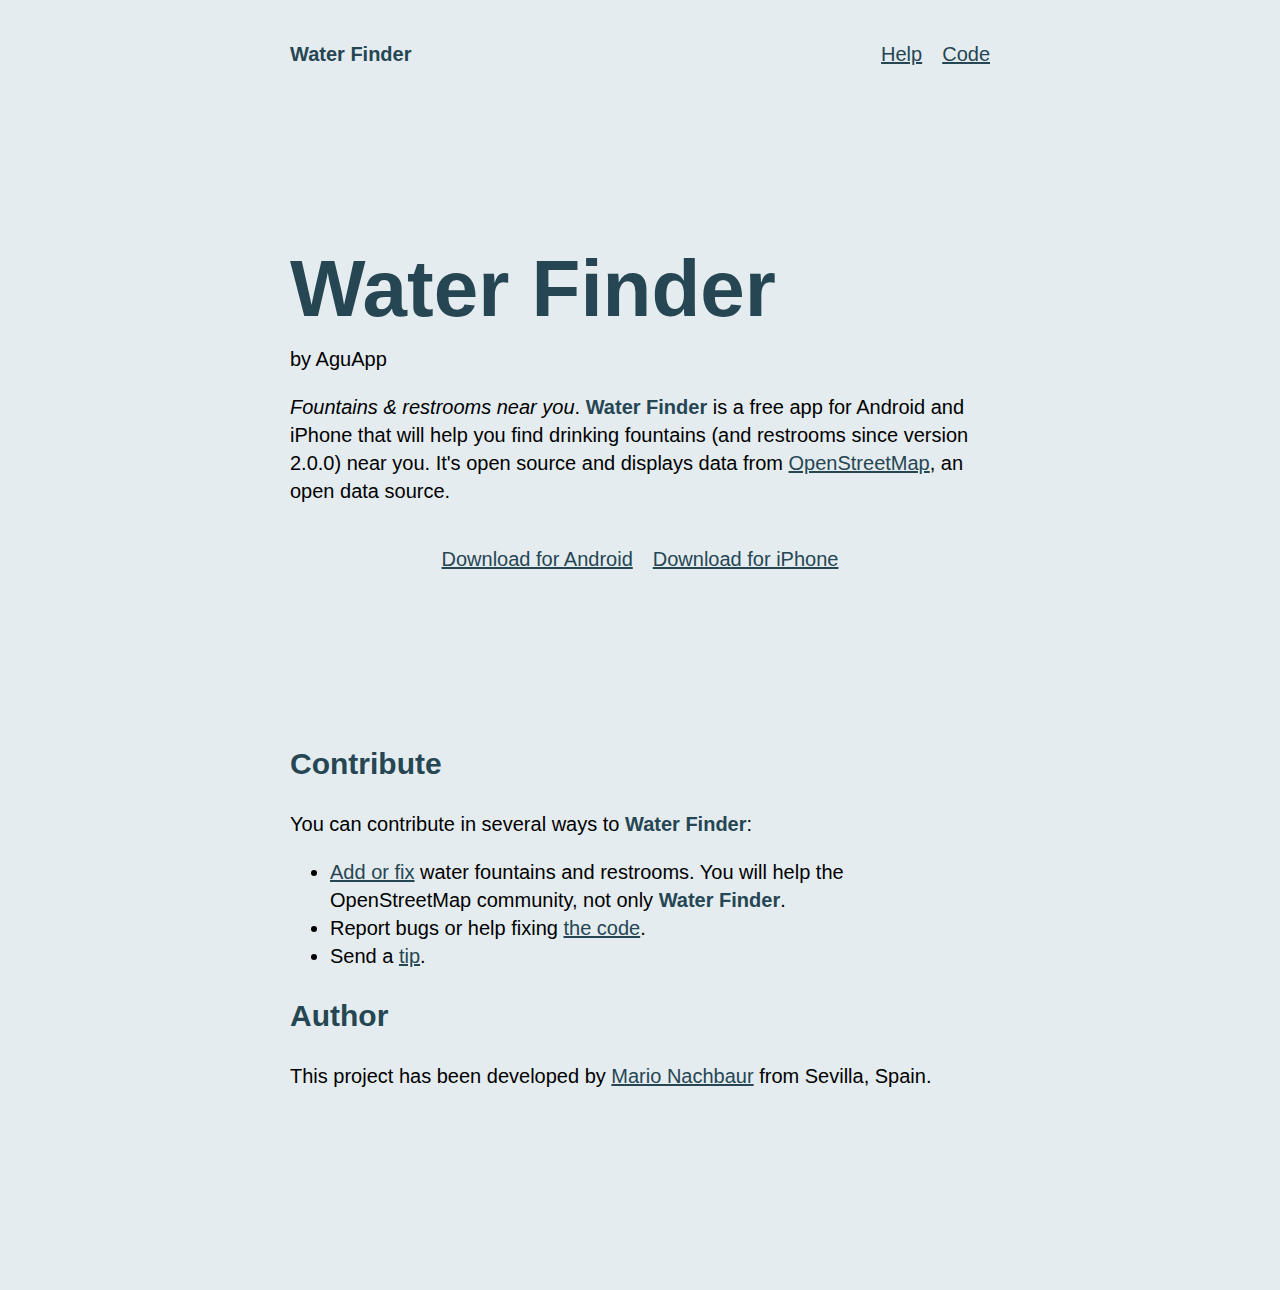
<file: index.html>
<!DOCTYPE html>
<html lang=en-GB>

<head>
  <meta charset=utf-8>
  <meta name=viewport content="width=device-width, initial-scale=1.0">
  <title>Water Finder &mdash; Fountains & restrooms near you</title>
  <link rel=canonical href=https://aguapp.nachbaur.dev>
  <link href=/assets/icon.png rel=icon>
  <link rel=stylesheet href=/style.css>
  <meta name=author content="Mario Nachbaur Riscos">
  <meta name=keywords content="Fountains, Water, Map, City, Restrooms">
  <meta name=description content="Water Finder is a free app that will help you find fountains and restrooms near you.">
  <meta property=og:title content="Water Finder, fountains & restrooms near you">
  <meta property=og:image content=https://aguapp.nachbaur.dev/assets/icon.png>
  <meta property=og:description content="Water Finder is a free app that will help you find fountains and restrooms near you.">
</head>

<body>
  <nav class="wrapper">
    <a href=/ class=main>Water Finder</a>
    <div class=spacer></div>
    <a href=/help>Help</a>
    <a href=/help/code>Code</a>
  </nav>
  <main class=wrapper>
    <header class=main>
      <h1>Water Finder</h1>
      <span>by AguApp</span>
      <p>
        <em>Fountains & restrooms near you</em>.
        <strong>Water Finder</strong> is a free app for Android and iPhone
        that will help you find drinking fountains (and restrooms since version
        2.0.0) near you. It's open source and displays data from
        <a href=https://openstreetmap.org target=_blank>OpenStreetMap</a>, an
        open data source.
      </p>
      <div class=downloads>
        <a href="https://play.google.com/store/apps/details?id=mn.openlocations" target=_blank>
          Download for Android
        </a>
        <a href=https://apps.apple.com/app/id6447196147 target=_blank>
          Download for iPhone
        </a>
      </div>
    </header>
    <h2 id=contribute>Contribute</h2>
    <p>
      You can contribute in several ways to <strong>Water Finder</strong>:
    </p>
    <ul>
      <li>
        <a href=/help/fix>Add or fix</a>
        water fountains and restrooms. You will help the OpenStreetMap
        community, not only <strong>Water Finder</strong>.
      </li>
      <li>
        Report bugs or help fixing <a href=/help/code>the code</a>.
      </li>
      <li>
        Send a
        <a href="https://mario.nachbaur.dev/tips?app=AguApp&ref=AguApp" target=_blank>tip</a>.
      </li>
    </ul>
    <h2>Author</h2>
    <p>
      This project has been developed by
      <a href="https://mario.nachbaur.dev?ref=AguApp" target=_blank>Mario Nachbaur</a>
      from Sevilla, Spain.
    </p>
  </main>
</body>

</html>
</file>
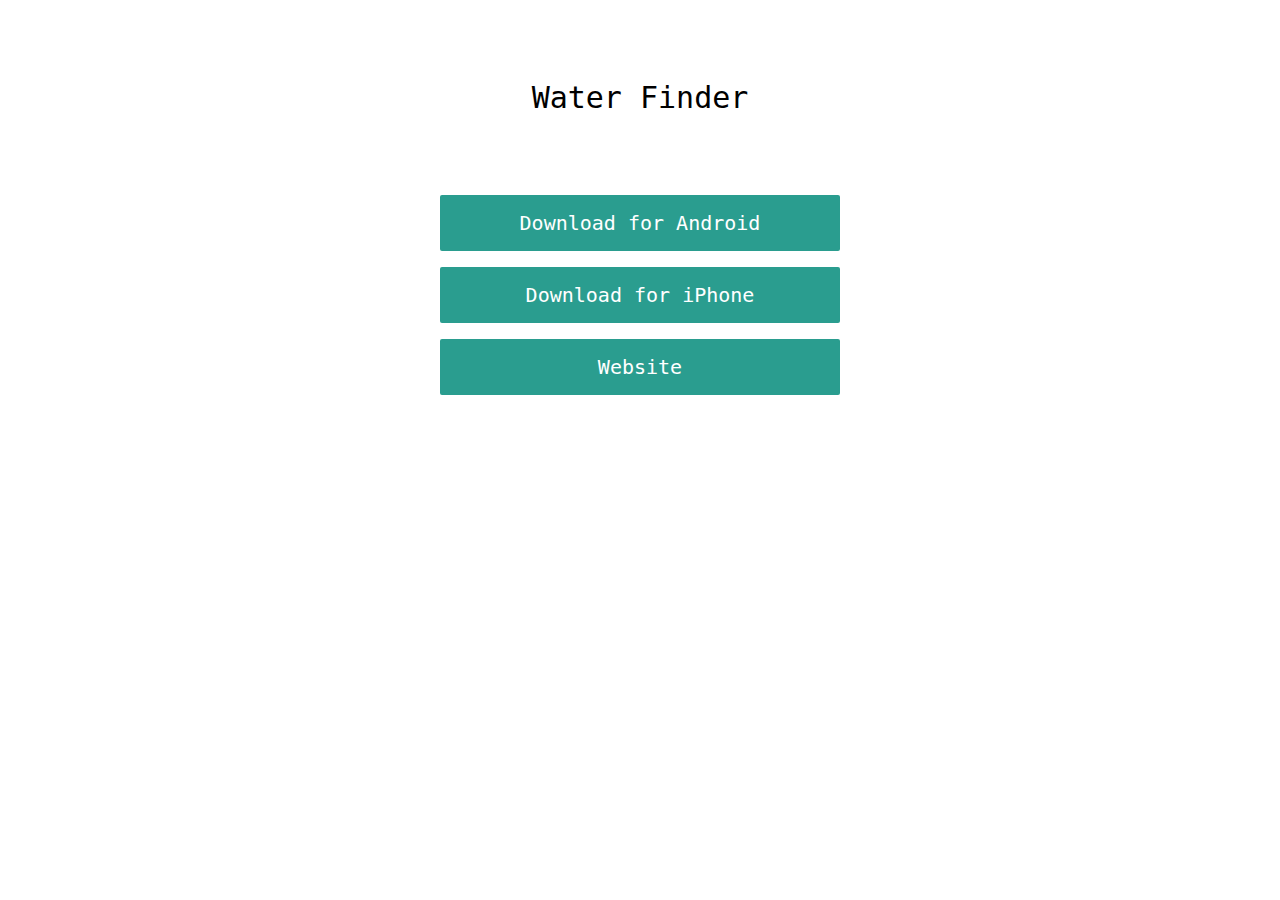
<file: download/index.html>
<!doctype html>
<html lang=en-GB>
  <head>
    <meta charset=utf-8>
    <meta name=viewport content="width=device-width, initial-scale=1">
    <base target=_blank>
    <link href=/assets/icon.png rel=icon>
    <title>Water Finder Download</title>
    <link rel=canonical href=https://aguapp.nachbaur.dev/download/>
    <meta property=og:title content="Water Finder, fountains & restrooms near you">
    <meta property=og:image content=https://aguapp.nachbaur.dev/assets/icon.png>
    <meta property=og:description content="Water Finder is a free app that will help you find fountains and restrooms near you.">
    <style>
    body {
        background: #fff;
        color: #000;
        font: 20px monospace;
        margin: 1rem;
        -webkit-font-smoothing: antialiased;
        -moz-osx-font-smoothing: grayscale;
    }

    @media (prefers-color-scheme: dark) {
      body {
        background: #111;
        color: #fff;
      }
    }

    .wrapper {
      margin: auto;
      max-width: 25rem;
    }

    header {
      margin: 4em 0;
    }

    h1 {
      font-size: 1.5em;
      font-weight: inherit;
      text-align: center;
    }

    ul {
      list-style: none;
      padding: 0;
    }

    li {
      background: currentColor;
      transition: transform .1s;
      border-radius: 2px;
      text-align: center;
      color: #2A9D8F;
    }

    li:hover {
      transform: scale(1.05);
    }

    li+li {
      margin-top: 1rem;
    }

    li a {
      color: white;
      display: block;
      padding: 1rem;
      text-decoration: none;
    }
    </style>
  </head>
  <body>
    <div class=wrapper>
      <header>
        <h1>Water Finder</h1>
      </header>
      <ul>
        <li>
          <a href="https://play.google.com/store/apps/details?id=mn.openlocations">
            Download for Android
          </a>
        </li>
        <li>
          <a href=https://apps.apple.com/app/id6447196147>
            Download for iPhone
          </a>
        </li>
        <li>
          <a href=/ target="_self">
            Website
          </a>
        </li>
      </ul>
    </div>
  </body>
</html>
</file>
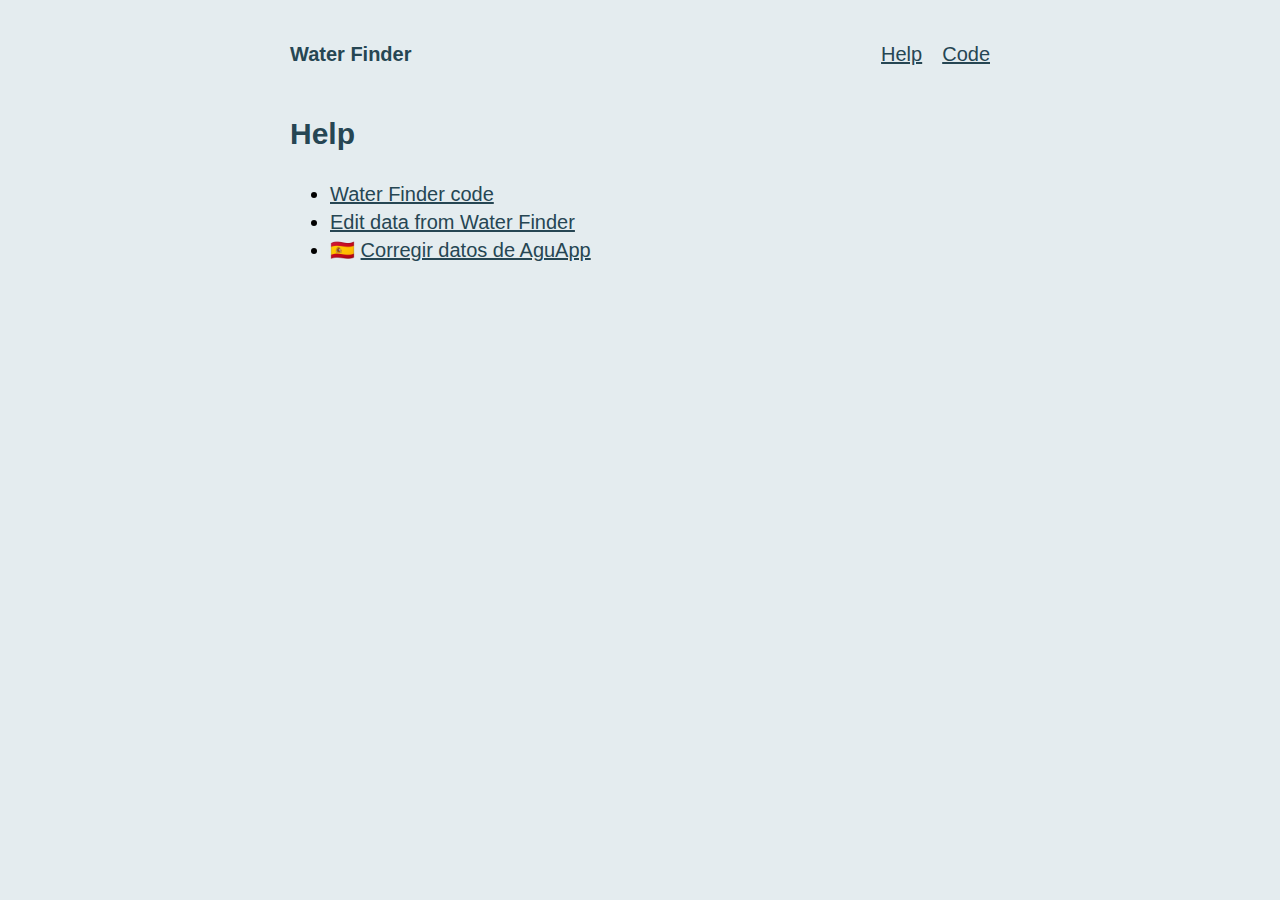
<file: help/index.html>
<!DOCTYPE html>
<html lang=en-GB>

<head>
  <meta charset=utf-8>
  <meta name=viewport content="width=device-width, initial-scale=1.0">
  <title>Help &mdash; Water Finder</title>
  <link rel=canonical href=https://aguapp.nachbaur.dev/help/>
  <link href=/assets/icon.png rel=icon>
  <link rel=stylesheet href=/style.css>
</head>

<body>
  <nav class=wrapper>
    <a href=/ class=main>Water Finder</a>
    <div class=spacer></div>
    <a href=/help>Help</a>
    <a href=/help/code>Code</a>
  </nav>
  <main class=wrapper>
    <header>
      <h2>Help</h2>
    </header>
    <p>
      <ul>
        <li><a href=/help/code/>Water Finder code</a></li>
        <li><a href=/help/fix/>Edit data from Water Finder</a></li>
        <li>🇪🇸 <a href=/help/corregir/>Corregir datos de AguApp</a></li>
      </ul>
    </p>
  </main>
</body>

</html>
</file>
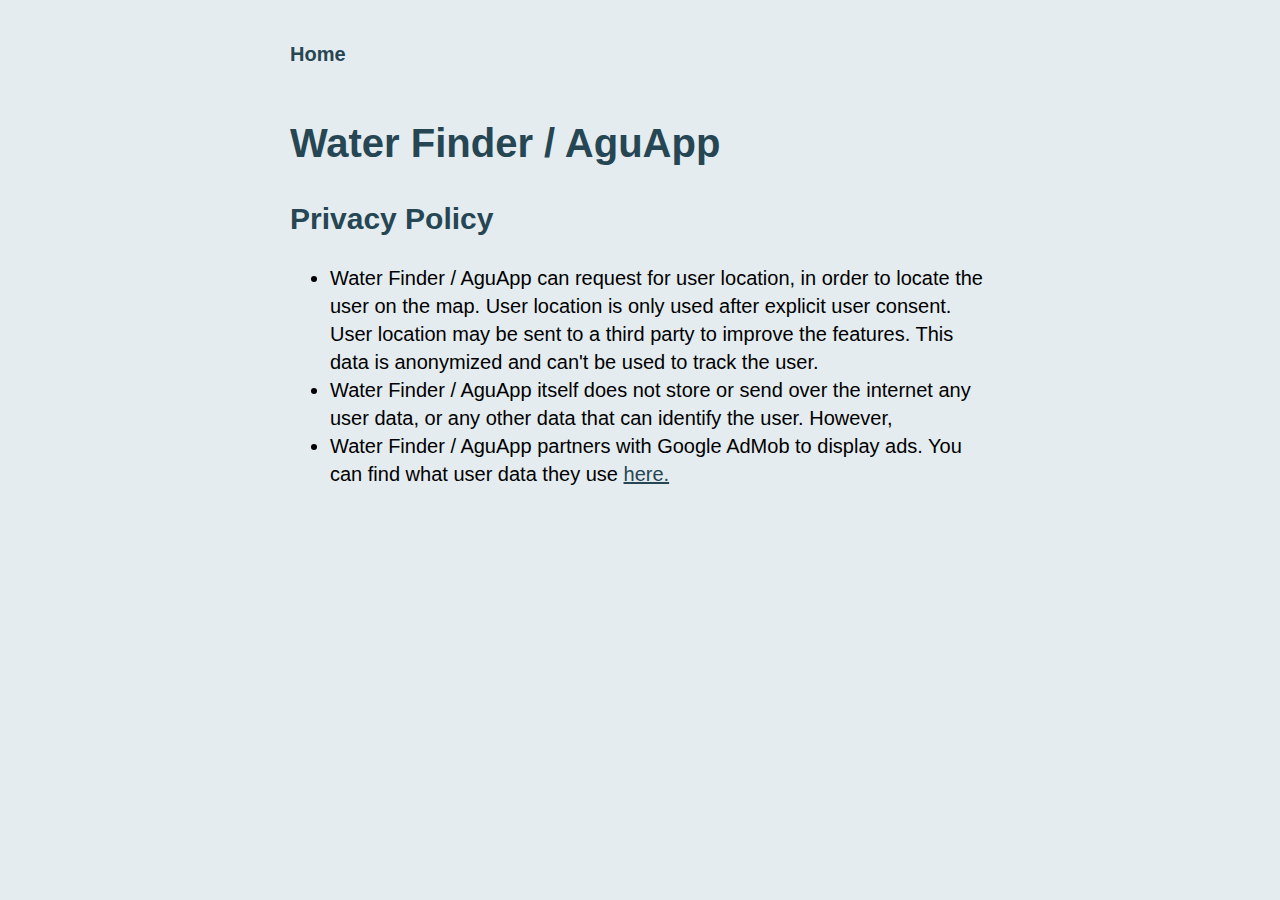
<file: privacy/index.html>
<!DOCTYPE html>
<html lang=en-GB>

<head>
  <meta charset=utf-8>
  <title>Water Finder / AguApp</title>
  <link rel=canonical href="https://aguapp.nachbaur.dev/privacy/">
  <meta name=viewport content="width=device-width, initial-scale=1">
  <link href=/assets/icon.png rel=icon>
  <link rel=stylesheet href=/style.css>
</head>

<body>
  <nav class=wrapper>
    <a href=/ class=main>Home</a>
  </nav>
  <div class=wrapper>
    <h1>Water Finder / AguApp</h1>
    <h2>Privacy Policy</h2>
    <ul>
      <li>
        Water Finder / AguApp can request for user location, in order to locate
        the user on the map.
        User location is only used after explicit user consent.
        User location may be sent to a third party to improve the features.
        This data is anonymized and can't be used to track the user.
      </li>
      <li>
        Water Finder / AguApp itself does not store or send over the internet
        any user data, or any other data that can identify the user. However,
      </li>
      <li>
        Water Finder / AguApp partners with Google AdMob to display ads. You can
        find what user data they use
        <a href=https://developers.google.com/admob/ios/data-disclosure>here.</a>
      </li>
    </ul>
  </div>
</body>

</html>
</file>
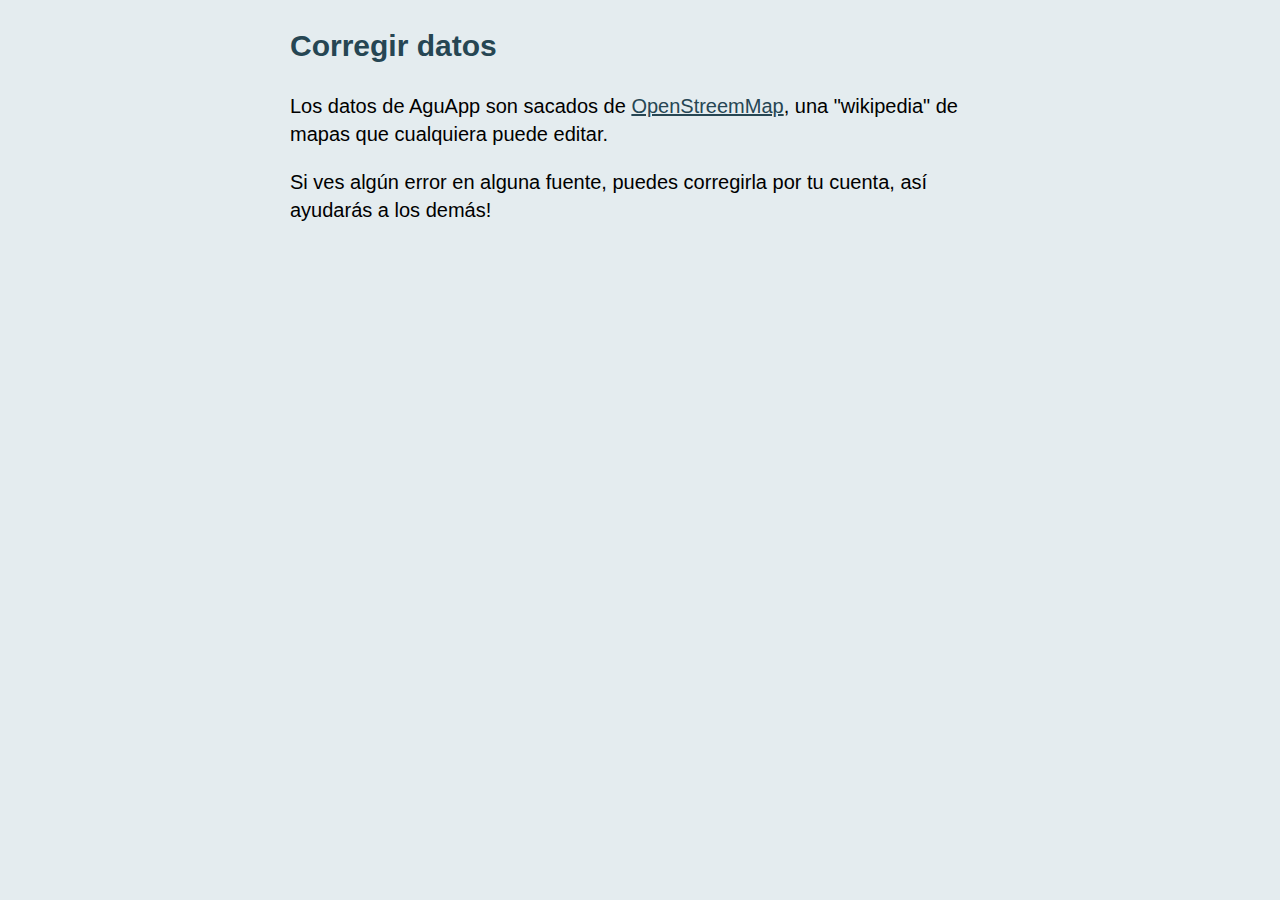
<file: ayuda/corregir/index.html>
<!DOCTYPE html>
<html lang=en>

<head>
  <meta charset=utf-8>
  <meta name=viewport content="width=device-width, initial-scale=1.0">
  <title>Corregir datos &mdash; AguApp</title>
  <link rel=stylesheet href=/style.css>
</head>

<body>
  <main class=wrapper>
    <header>
      <h2>Corregir datos</h2>
    </header>
    <p>
      Los datos de AguApp son sacados de <a href=https://openstreetmap.org>OpenStreemMap</a>,
      una "wikipedia" de mapas que cualquiera puede editar.
    </p>
    <p>
      Si ves algún error en alguna fuente, puedes corregirla por tu cuenta, así
      ayudarás a los demás!
    </p>
  </main>
</body>

</html>
</file>
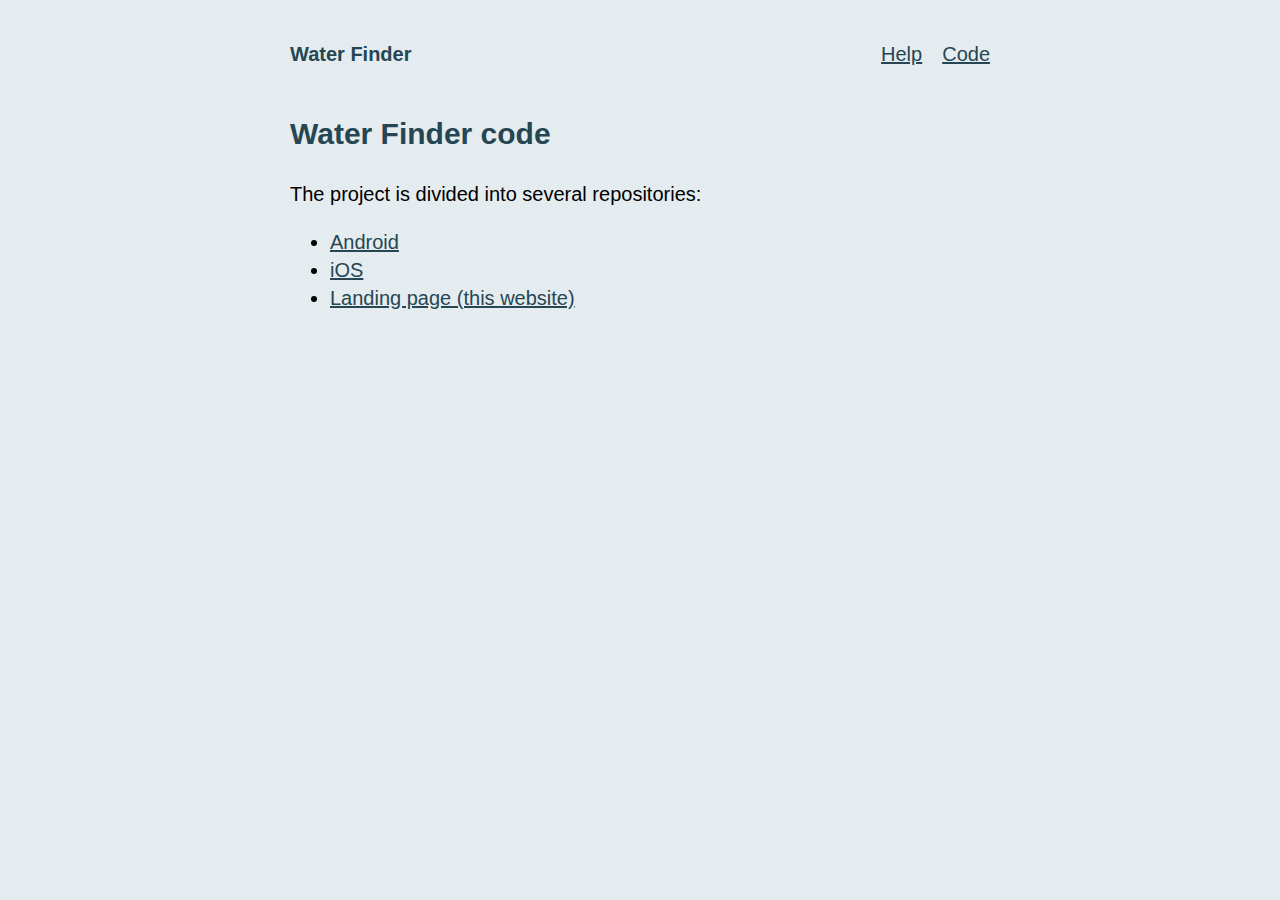
<file: help/code/index.html>
<!DOCTYPE html>
<html lang=en-GB>

<head>
  <meta charset=utf-8>
  <meta name="viewport" content="width=device-width, initial-scale=1.0">
  <title>Code &mdash; Water Finder</title>
  <link rel=canonical href="https://aguapp.nachbaur.dev/help/code/">
  <link href=/assets/icon.png rel=icon>
  <link rel=stylesheet href=/style.css>
</head>

<body>
  <nav class=wrapper>
    <a href=/ class=main>Water Finder</a>
    <div class=spacer></div>
    <a href=/help>Help</a>
    <a href=/help/code>Code</a>
  </nav>
  <main class=wrapper>

    <head>
      <h2>Water Finder code</h2>
    </head>
    <p>
      The project is divided into several repositories:
    <ul>
      <li>
        <a href=https://github.com/marionauta/fountains-android target=_blank>
          Android
        </a>
      </li>
      <li>
        <a href=https://github.com/marionauta/fountains-ios target=_blank>
          iOS
        </a>
      </li>
      <li>
        <a href=https://github.com/marionauta/fountains-landing target=_blank>
          Landing page (this website)
        </a>
      </li>
    </ul>
    </p>
  </main>
</body>

</html>
</file>
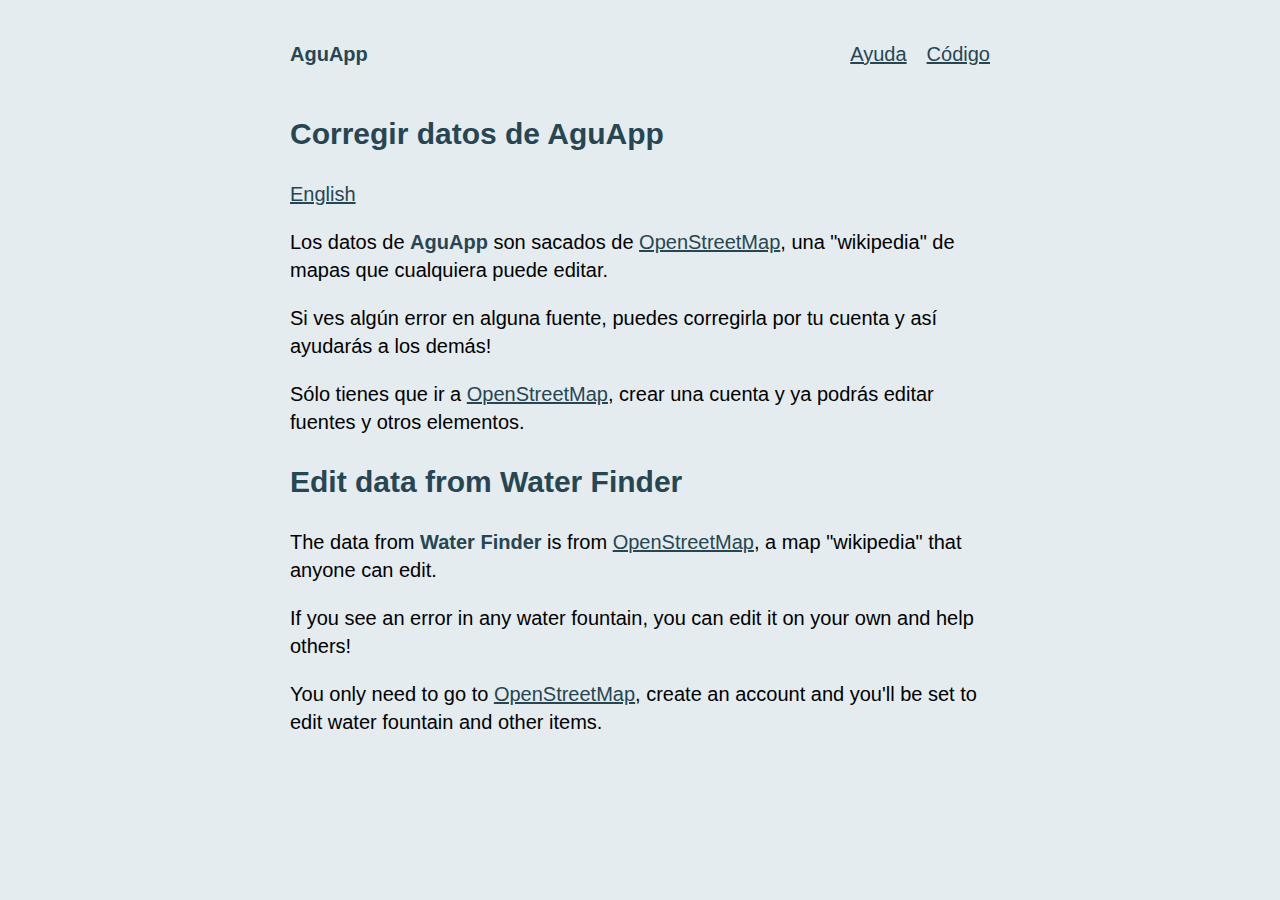
<file: help/corregir/index.html>
<!DOCTYPE html>
<html lang=es_ES>

<head>
  <meta charset=utf-8>
  <meta name=viewport content="width=device-width, initial-scale=1.0">
  <title>Corregir datos &mdash; AguApp</title>
  <link rel=canonical href="https://aguapp.nachbaur.dev/help/corregir/">
  <link href=/assets/icon.png rel=icon>
  <link rel=stylesheet href=/style.css>
  <script defer data-domain="aguapp.nachbaur.dev" src="https://plausible.io/js/script.js"></script>
</head>

<body>
  <nav class=wrapper>
    <a href=/ class=main>AguApp</a>
    <div class=spacer></div>
    <a href=/help>Ayuda</a>
    <a href=/help/code>Código</a>
  </nav>
  <main class=wrapper>
    <header>
      <h2>Corregir datos de AguApp</h2>
      <a href="#english">English</a>
    </header>
    <p>
      Los datos de <strong>AguApp</strong> son sacados de
      <a href=https://openstreetmap.org target=_blank>OpenStreetMap</a>,
      una "wikipedia" de mapas que cualquiera puede editar.
    </p>
    <p>
      Si ves algún error en alguna fuente, puedes corregirla por tu cuenta y así
      ayudarás a los demás!
    </p>
    <p>
      Sólo tienes que ir a <a href=https://openstreetmap.org target=_blank>OpenStreetMap</a>,
      crear una cuenta y ya podrás editar fuentes y otros elementos.
    </p>
  </main>
  <main class=wrapper>
    <header>
      <h2 id=english>Edit data from Water Finder</h2>
    </header>
    <p>
      The data from <strong>Water Finder</strong> is from
      <a href=https://openstreetmap.org target=_blank>OpenStreetMap</a>,
      a map "wikipedia" that anyone can edit.
    </p>
    <p>
      If you see an error in any water fountain, you can edit it on your own
      and help others!
    </p>
    <p>
      You only need to go to
      <a href=https://openstreetmap.org target=_blank>OpenStreetMap</a>,
      create an account and you'll be set to edit water fountain and other items.
    </p>
  </main>
  <script>
    let lat, lng;
    const query = window.location.search.substring(1);
    for (const item of query.split('&')) {
      const [name, value] = item.split('=');
      if (name === 'lat') {
        lat = value;
      } else if (name == 'lng') {
        lng = value;
      }
    }
    if (lat && lng) {
      const links = document.querySelectorAll("a[href='https://openstreetmap.org']");
      for (const link of links) {
        link.href += `#map=18/${lat}/${lng}`;
      }
    }
  </script>
</body>

</html>
</file>
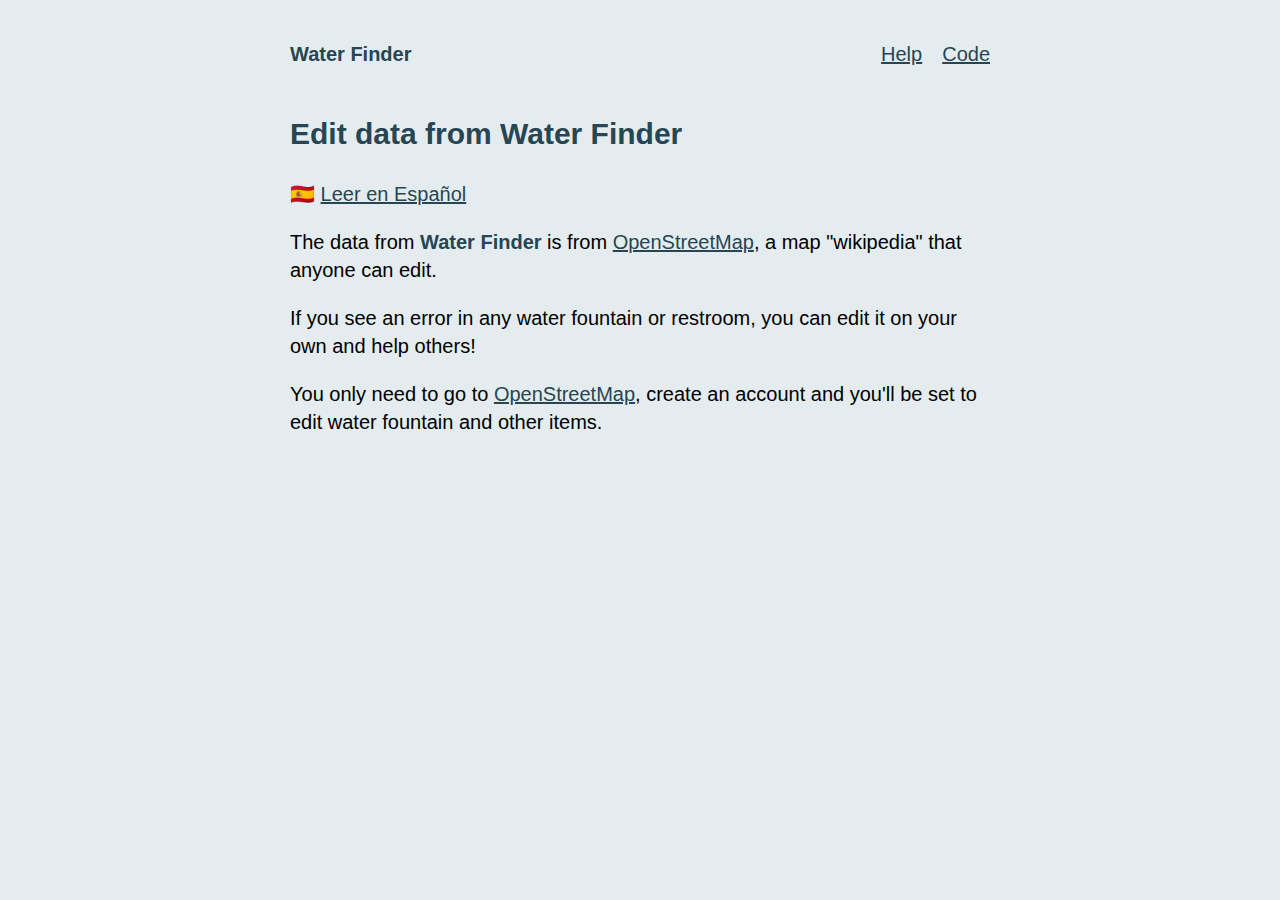
<file: help/fix/index.html>
<!DOCTYPE html>
<html lang=en-GB>

<head>
  <meta charset=utf-8>
  <meta name=viewport content="width=device-width, initial-scale=1.0">
  <title>Fix data &mdash; Water Finder</title>
  <link rel=canonical href=https://aguapp.nachbaur.dev/help/fix/>
  <link href=/assets/icon.png rel=icon>
  <link rel=stylesheet href=/style.css>
</head>

<body>
  <nav class=wrapper>
    <a href=/ class=main>Water Finder</a>
    <div class=spacer></div>
    <a href=/help>Help</a>
    <a href=/help/code>Code</a>
  </nav>
  <main class=wrapper>
    <header>
      <h2>Edit data from Water Finder</h2>
      <span>🇪🇸 <a href=/help/corregir/>Leer en Español</a></span>
    </header>
    <p>
      The data from <strong>Water Finder</strong> is from
      <a href=https://openstreetmap.org target=_blank>OpenStreetMap</a>,
      a map "wikipedia" that anyone can edit.
    </p>
    <p>
      If you see an error in any water fountain or restroom, you can edit it on
      your own and help others!
    </p>
    <p>
      You only need to go to
      <a href=https://openstreetmap.org target=_blank>OpenStreetMap</a>,
      create an account and you'll be set to edit water fountain and other items.
    </p>
  </main>
  <script>
    let lat, lng;
    const query = window.location.search.substring(1);
    for (const item of query.split('&')) {
      const [name, value] = item.split('=');
      if (name === 'lat') {
        lat = value;
      } else if (name == 'lng') {
        lng = value;
      }
    }
    if (lat && lng) {
      const links = document.querySelectorAll("a[href='https://openstreetmap.org']");
      for (const link of links) {
        link.href += `#map=18/${lat}/${lng}`;
      }
    }
  </script>
</body>

</html>
</file>
